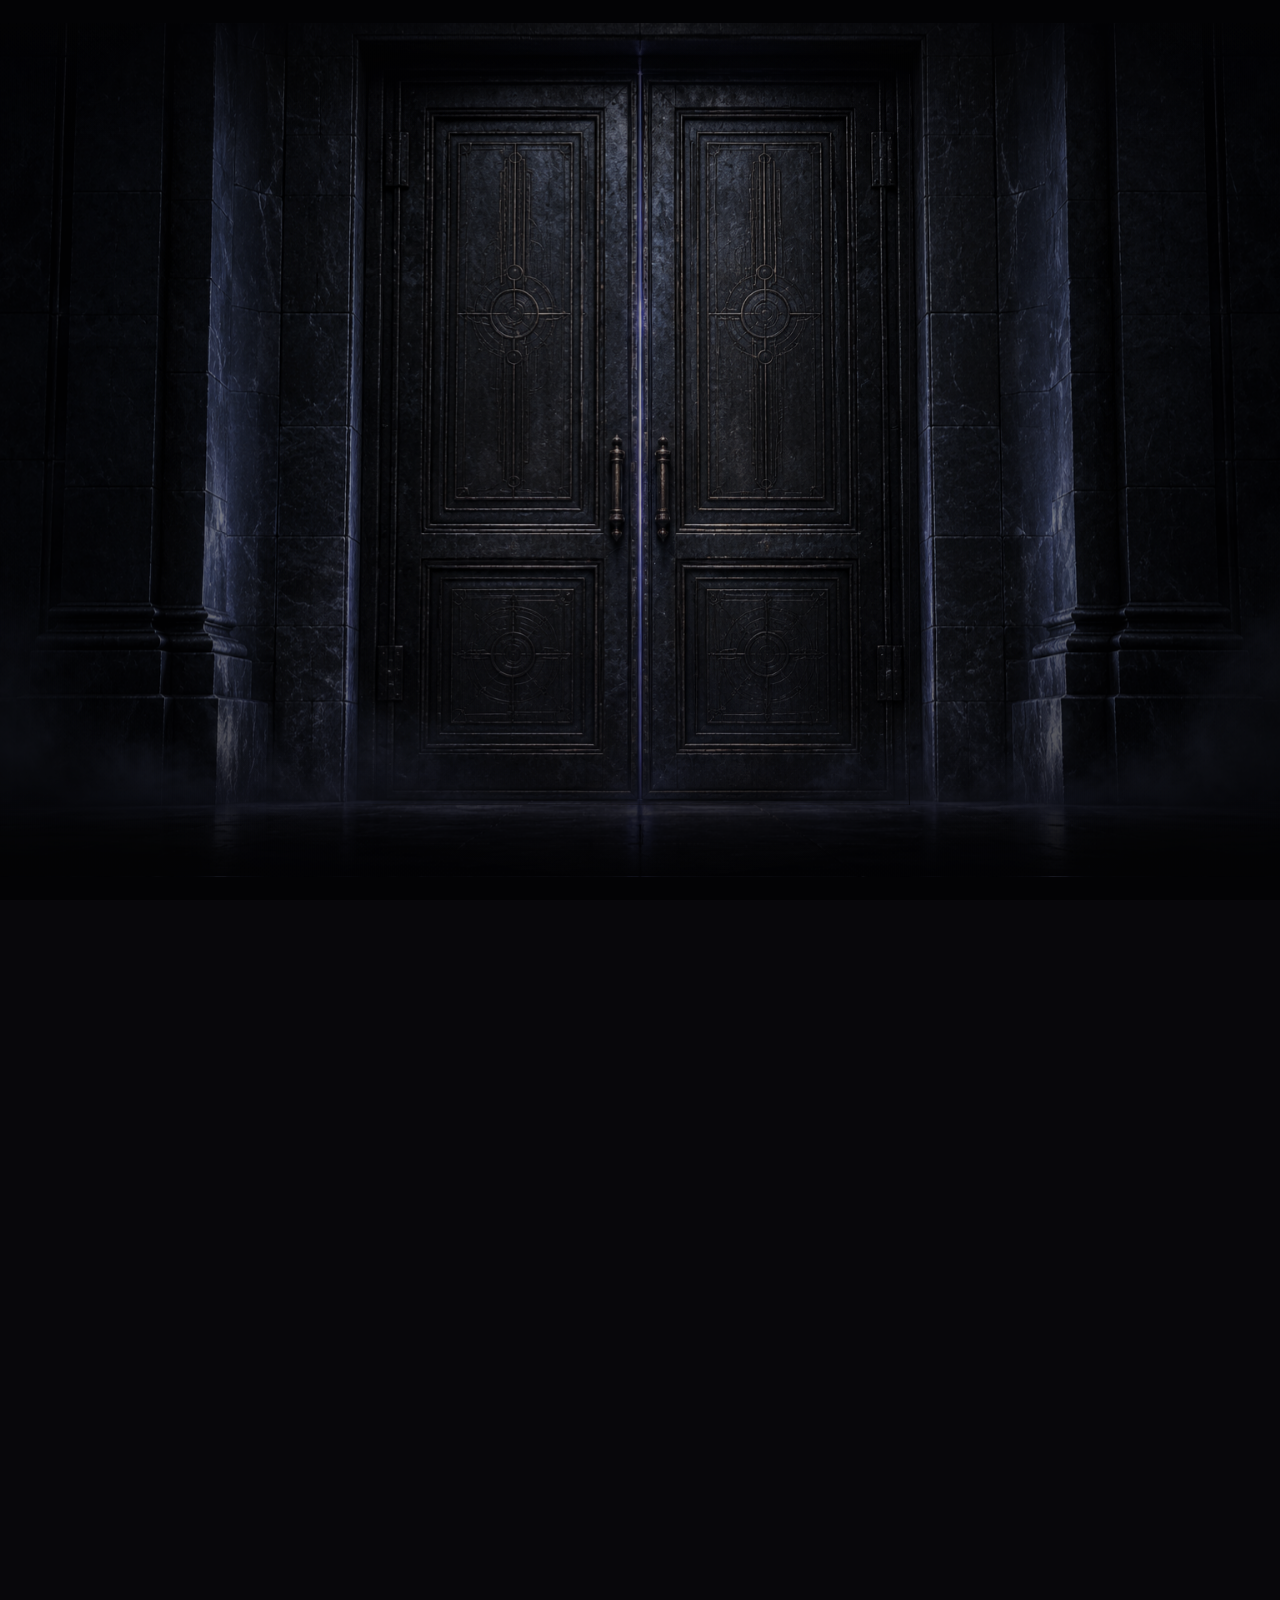
<file: index.html>
<!doctype html>
<html lang="en" class="intro-locked">
<head>
<meta charset="utf-8"><meta name="viewport" content="width=device-width,initial-scale=1">
<meta name="theme-color" content="#08070b"><meta name="description" content="Carlo David Furore — Mechanical engineering, additive manufacturing, computational mechanics and scientific software. Research profile and selected work.">
<title>Carlo D Furore — Research in Motion</title>
<link rel="stylesheet" href="style.css"><link rel="stylesheet" href="entrance.css">
<link rel="preload" href="silhouette.png" as="image"><link rel="preload" href="door.png" as="image">
</head>
<body>
<a class="skip-link" href="#research">Skip to research</a>
<header><a class="signature" href="#home" aria-label="Carlo D Furore home">Carlo D <span>Furore</span></a><nav aria-label="Main navigation"><a href="#research">Research</a><a href="#software">Software</a><a href="#formation">Formation</a><a href="#contact">Contact <span>↗</span></a></nav><a class="cv-link" href="Carlo-David-Furore-CV.pdf" target="_blank" rel="noopener">Research CV <span>↓</span></a></header>
<main>
<section class="hero" id="home" aria-label="Cinematic introduction">
<canvas id="field" aria-hidden="true"></canvas><div class="vignette"></div>
<div class="hero-meta"><span><i class="status-dot"></i> CARLO D FURORE</span><span>ENGINEERING × COMPUTATION × CURIOSITY</span></div>
<div class="door-gate" id="gate" role="dialog" aria-modal="true" aria-label="Entrance">
<div class="door-world"><img class="door-frame door-image" src="door.png" alt="" width="1536" height="1024"><div class="door-portal" aria-hidden="true"><div class="portal-depth"></div><div class="door-leaf door-left"><div class="door-front"><img class="door-image" src="door.png" alt=""></div><div class="door-back"></div><div class="door-edge door-edge-outer"></div><div class="door-edge door-edge-inner"></div><div class="door-edge-top"></div></div><div class="door-leaf door-right"><div class="door-front"><img class="door-image" src="door.png" alt=""></div><div class="door-back"></div><div class="door-edge door-edge-outer"></div><div class="door-edge door-edge-inner"></div><div class="door-edge-top"></div></div></div><div class="door-shade"></div><button class="door-touch" id="enter" aria-label="Open the door and start the cinematic introduction with sound"></button></div>
<svg width="0" height="0" aria-hidden="true" style="position:absolute"><defs><filter id="mist-distortion" x="-30%" y="-50%" width="160%" height="200%"><feTurbulence type="fractalNoise" baseFrequency=".009 .028" numOctaves="3" seed="9" result="noise"/><feDisplacementMap in="SourceGraphic" in2="noise" scale="65" xChannelSelector="R" yChannelSelector="G"/><feGaussianBlur stdDeviation="3"/></filter></defs></svg><canvas class="entrance-current" id="entrance-current" aria-hidden="true"></canvas><div class="door-veil" aria-hidden="true"></div><span class="sr-only" id="load-note" role="status"></span><span class="sr-only" id="door-progress" role="status"></span></div>
<div class="prelude" id="prelude" aria-hidden="true"><div class="energy-well"></div><div class="academic-field" id="academic-field"></div><div class="prelude-core"><span class="eyebrow">AT THE INTERSECTION OF DISCIPLINES</span><div class="prelude-rule"></div></div></div>
<div class="stage" id="stage" aria-hidden="true"><svg class="fracture" id="fracture" viewBox="0 0 1000 600" preserveAspectRatio="none" aria-hidden="true"></svg><div class="halo"></div><div class="orbit-guide guide-one"></div><div class="orbit-guide guide-two"></div><div class="character" id="character"><img src="silhouette.png" alt="" width="1536" height="1024"><svg class="face" viewBox="0 0 1536 1024" aria-hidden="true"><defs><filter id="eye-glow" x="-100%" y="-100%" width="300%" height="300%"><feGaussianBlur stdDeviation="3.5"/></filter></defs><g class="eyes"><g class="white-eye" transform="translate(729 276)"><circle class="eye-aura" r="17"/><circle class="eye-disc" r="12.5"/><g class="rough-eye-rim"><path class="eye-paint" d="M-16 0L-15-5-12-10-8-14-3-15 3-16 8-13 12-10 15-5 16 0 15 6 11 11 6 14 1 16-5 15-10 12-14 7Z"/><path class="eye-chalk" d="M-16 4Q-19-5-11-12M-13-10Q-4-19 6-15M9-14Q17-9 17-1M16 5Q12 16 3 17M-2 16Q-11 16-16 8"/><path class="eye-ink" d="M-12-7Q-9-12-4-13M6-12Q12-10 13-5M13 6Q10 12 5 13M-5 13Q-12 11-13 5"/></g><g class="rough-eye-rim rim-alternate"><path class="eye-chalk" d="M-15-7Q-7-18 3-16M11-12Q18-4 15 6M10 12Q0 18-8 14M-13 10Q-18 2-14-5"/><path class="eye-ink" d="M-11-10L-6-13M11-9L14-2M8 12L2 14M-12 9L-14 3"/></g></g><g class="white-eye" transform="translate(809 276)"><circle class="eye-aura" r="17"/><circle class="eye-disc" r="12.5"/><g class="rough-eye-rim"><path class="eye-paint" d="M-16 0L-15-5-12-10-8-14-3-15 3-16 8-13 12-10 15-5 16 0 15 6 11 11 6 14 1 16-5 15-10 12-14 7Z"/><path class="eye-chalk" d="M-16 4Q-19-5-11-12M-13-10Q-4-19 6-15M9-14Q17-9 17-1M16 5Q12 16 3 17M-2 16Q-11 16-16 8"/><path class="eye-ink" d="M-12-7Q-9-12-4-13M6-12Q12-10 13-5M13 6Q10 12 5 13M-5 13Q-12 11-13 5"/></g><g class="rough-eye-rim rim-alternate"><path class="eye-chalk" d="M-15-7Q-7-18 3-16M11-12Q18-4 15 6M10 12Q0 18-8 14M-13 10Q-18 2-14-5"/><path class="eye-ink" d="M-11-10L-6-13M11-9L14-2M8 12L2 14M-12 9L-14 3"/></g></g></g></svg></div><div id="capsules"></div></div>
<div class="hero-identity" id="identity"><span class="eyebrow">MECHANICAL ENGINEERING · POLITECNICO DI MILANO</span><h2>Carlo D <em>Furore</em></h2><p>From physical systems to the code that understands them.</p></div>
<div class="hero-footer"><span class="sequence-status" id="sequence-status" role="status">A RESEARCH PROFILE, IN MOTION</span><div class="intro-controls"><button id="pause" hidden>Pause</button><button id="skip" hidden>Skip intro ↗</button><button id="replay" hidden>Replay entrance ↻</button><button id="sound" aria-pressed="false" hidden>Sound on <span class="equalizer">▂▅▃▆</span></button><label id="volume-label" hidden><span class="sr-only">Soundtrack volume</span><input id="volume" aria-label="Soundtrack volume" type="range" min="0" max="100" value="90"></label></div><a href="#research" class="scroll-cue">SCROLL TO EXPLORE <span>↓</span></a></div><div class="timeline"><div id="timeline-fill"></div></div>
</section>
<div class="credential-strip"><span>POLITECNICO DI MILANO</span><span>M.S. MECHANICAL ENGINEERING CANDIDATE</span><span>BOLOGNA / MILAN, ITALY</span><span>ITALIAN–AMERICAN</span></div>
<section class="section research" id="research"><div class="section-top"><span class="eyebrow">01 / RESEARCH DIRECTION</span><span class="side-note">PHYSICAL INSIGHT. COMPUTATIONAL PRECISION.</span></div><div class="intro-grid"><h2>Understand the material.<br><em>Close the loop.</em></h2><div><p class="lead">I work at the intersection of additive manufacturing, computational mechanics and engineering software.</p><p>My research interests connect what a machine measures with how a material behaves: from binder distribution and green-body fracture to reliable, physics-informed process monitoring.</p></div></div>
<div class="research-map"><div class="map-label">THE RESEARCH LOOP <span>↗</span></div><div class="map-step"><span>01 — OBSERVE</span><h3>Capture the process</h3><p>Print-layer images, force, pressure, vibration and process logs.</p><svg viewBox="0 0 300 72" aria-hidden="true"><path class="baseline" d="M0 36H300"/><path d="M0 36h24l5-7 5 14 5-9h20l4-21 6 42 5-19h32l5-8 5 15 4-7h16l5-31 7 62 6-31h25l6-15 6 30 5-15h54"/></svg></div><div class="map-step"><span>02 — INTERPRET</span><h3>Identify the physics</h3><p>Link saturation, porosity, geometry and curing to deformation and failure.</p><svg viewBox="0 0 300 72" aria-hidden="true"><path d="M20 55L65 16 113 55 159 16 207 55 255 16M20 55H255M65 16H255M65 16L65 55M113 16V55M159 16V55M207 16V55"/></svg></div><div class="map-step"><span>03 — IMPROVE</span><h3>Design for reliability</h3><p>A long-term aim: inverse identification and robust metamaterial behavior.</p><svg viewBox="0 0 300 72" aria-hidden="true"><path d="M35 48C70 48 90 12 130 12S185 60 225 40M35 58C80 58 95 24 130 24S188 66 250 23"/><circle cx="250" cy="23" r="5"/></svg></div></div>
<article class="featured"><div class="feature-visual" aria-hidden="true"><span class="instrument-label">FORCE / FRACTURE / FORM</span><div class="specimen"><div></div><div></div><div></div><div></div><div></div></div><div class="force-arrow">↓ <span>F</span></div><svg viewBox="0 0 500 160"><path class="baseline" d="M0 140H500M0 80H500M0 20H500"/><path d="M0 137L35 136 40 133 47 138 75 135 100 136 128 130 140 134 163 129 178 130 183 19 189 118 195 102 203 139 210 123 220 136 250 133 280 135 330 137 500 138"/></svg><span class="visual-foot">SCHEMATIC REPRESENTATION · NOT MEASURED DATA</span></div><div class="feature-copy"><span class="eyebrow">SELECTED LABORATORY WORK</span><h3>Fragile parts.<br>Meaningful signals.</h3><p class="feature-sub">Fracture resistance of cured binder-jetted metal parts</p><p>Under Prof. Paolo Parenti in the Laboratory of Mechanical Technology, I designed and ran a test workflow with custom specimens, CNC impact paths, a piezoelectric dynamometer and NI 9234 acquisition.</p><p>Three-axis force analysis separated fracture peaks from motion artifacts, translating bending-dominated failure into practical force envelopes for automated depowdering and handling.</p><div class="metrics"><div><strong>10,240<span> Hz</span></strong><small>Force-signal acquisition</small></div><div><strong>~2.3<span> MPa</span></strong><small>Estimated ultimate tensile strength</small></div></div><a class="inline-link" href="Carlo-David-Furore-CV.pdf" target="_blank" rel="noopener">Read the research profile <span>↗</span></a></div></article>
<div class="project-rows"><article><span>02</span><h3>Green & sintered materials</h3><p>Supporting porosity studies in binder jetting and sintering-property work on multimaterial Bound Metal Deposition solutions.</p><span class="tag">MATERIALS</span></article><article><span>03</span><h3>Experimental modal analysis</h3><p>Four canopy modes identified from measured FRFs. First-mode frequency within about 2.4% of FEM; MAC 0.857.</p><span class="tag">DYNAMICS</span></article><article><span>04</span><h3>Bridge FEM & moving loads</h3><p>MATLAB beam FEM with mass, stiffness and Rayleigh damping matrices, modal truncation and ode45 integration.</p><span class="tag">COMPUTATION</span></article><article><span>05</span><h3>Micromilling meets laser cutting</h3><p>G-code and toolpaths for a controlled cavity and insert, investigating tolerances and interference-fit feasibility.</p><span class="tag">MANUFACTURING</span></article></div></section>
<section class="section software" id="software"><div class="section-top"><span class="eyebrow">02 / INDEPENDENT SOFTWARE</span><span class="side-note">FROM LABORATORY PROBLEM TO WORKING TOOL</span></div><div class="intro-grid"><h2>I build the tools<br><em>I wish existed.</em></h2><p class="lead">Independent applications that turn images, measurements and manufacturing assumptions into repeatable engineering decisions.</p></div><div class="software-grid"><article><div class="software-art calibration" aria-hidden="true"><div class="calibration-grid"></div><span>IMAGE → EVIDENCE</span></div><span class="eyebrow">01 / IMAGE ANALYSIS</span><h3>BinderJet<br>CalibrationAnalyzer</h3><p>Photographed calibration sheets become fill metrics, row and column profiles, build-surface risk maps and QC reports.</p><div class="tags"><span>Image processing</span><span>JSON / HTML</span><span>2026</span></div><details><summary>Inside the workflow <span>+</span></summary><p>Repeatable quantitative checks replace visual operator judgments, providing a base for future image/sensor fusion and anomaly detection.</p></details></article><article><div class="software-art signal" aria-hidden="true"><svg viewBox="0 0 320 130"><path d="M0 65Q8 65 12 40T24 90T36 38T48 92T60 50T72 78T84 15T96 115T108 25T120 105T132 44T144 86T156 60T168 70T180 22T192 108T204 42T216 88T228 58T240 72T252 30T264 100T276 47T288 83T300 65H320"/></svg><span>SIGNAL → UNDERSTANDING</span></div><span class="eyebrow">02 / DATA ACQUISITION</span><h3>VoltScope<br>Studio</h3><p>A guided National Instruments workflow for accelerometer setup, sensitivity correction and consistent signal visualization.</p><div class="tags"><span>NI hardware</span><span>Signal analysis</span><span>2026</span></div><details><summary>Inside the workflow <span>+</span></summary><p>Repeatable monoaxial, triaxial and capacitive-channel time plots make measurement configuration and interpretation easier to reproduce.</p></details></article><article><div class="software-art mold" aria-hidden="true"><div class="mold-block"></div><span>GEOMETRY → DECISION</span></div><span class="eyebrow">03 / DESIGN FOR MANUFACTURING</span><h3>Injection Mold<br>Estimator</h3><p>Early-stage cost and manufacturability estimates connecting geometry, material choices, cycle time and mold assumptions.</p><div class="tags"><span>DFM</span><span>Process planning</span><span>2026</span></div><details><summary>Inside the workflow <span>+</span></summary><p>Rapid comparisons help assess manufacturing choices early, before committing to detailed mold design and production planning.</p></details></article></div>
<div class="pyxel"><span class="pyxel-mark">P<span>↗</span></span><div><span class="eyebrow">ALSO BUILT / PYXEL CORP</span><h3>A one-person software studio.</h3><p>Eight desktop tools for the GB Studio community: palette mapping, tile analysis, dialogue editing and asset validation. Designed, built and packaged independently.</p></div><a class="inline-link" href="https://github.com/contactpyxelmorph-afk" target="_blank" rel="noopener">Explore GitHub ↗</a></div></section>
<section class="section capabilities" id="skills"><div class="section-top"><span class="eyebrow">03 / THE TOOLKIT</span><span class="side-note">BREADTH, WITH A COMMON PURPOSE</span></div><h2>Across disciplines.<br><em>Down to the details.</em></h2><div class="skill-table"><div><span>01</span><h3>Advanced programming</h3><p>Python · MATLAB · C/C++ · JavaScript · HTML/CSS · Dart/Flutter · Electron · Image processing · AI-assisted development</p></div><div><span>02</span><h3>Mechanical engineering</h3><p>Linear & nonlinear FEM · COMSOL · SolidWorks FEM · Fusion FEM / CAM · Modal analysis · CNC G-code · DFM/DFA</p></div><div><span>03</span><h3>Materials science</h3><p>Binder jetting · BMD · Porosity & sintering · Green-part handling · Granta · Thermo-Calc fundamentals · SimaPro LCA · Minitab</p></div><div><span>04</span><h3>Data acquisition & analysis</h3><p>National Instruments · Piezoelectric force measurement · Accelerometers · CSV & signal analysis · Repeatable reporting pipelines</p></div><div id="chess"><span>05</span><h3>Competitive chess</h3><p>FIDE-rated player. Planning, pattern recognition and decision-making under pressure. <a href="https://ratings.fide.com/search.phtml?search=furore+carlo+david" target="_blank" rel="noopener">FIDE profile ↗</a></p></div><div id="music"><span>06</span><h3>Classical piano</h3><p>Ten years of formal study, including seven at a conservatory. Advanced training in technique, interpretation, repertoire and performance.</p></div></div></section>
<section class="section formation" id="formation"><div class="section-top"><span class="eyebrow">04 / ACADEMIC FORMATION</span><span class="side-note">POLITECNICO DI MILANO</span></div><div class="education-main"><div><span class="eyebrow">M.S. CANDIDATE · 2025/26 FIRST-YEAR PLAN</span><h2>Mechanical<br>Engineering.</h2><p class="lead">Sustainable Manufacturing Engineering</p><p>A foundation in mechanics, materials and manufacturing, with an interest in the computational tools that connect them.</p></div><div class="academic-numbers"><div><strong>28.8<span>/30</span></strong><p>ECTS-weighted average</p></div><div><strong>40<span>/60</span></strong><p>First-year ECTS earned · 6 of 9 courses</p></div><small>Academic snapshot from the supplied research CV. 30L counted as 30.</small></div></div><details class="course-details"><summary>Completed coursework <span>+</span></summary><div class="courses"><div><span>Advanced Manufacturing Processes A</span><b>30/30</b><small>10 ECTS · Prof. Massimiliano Annoni</small></div><div><span>Advanced Materials for Mechanical Engineering</span><b>30/30</b><small>5 ECTS · Prof. Carlo Mapelli</small></div><div><span>De-Manufacturing</span><b>30L/30</b><small>5 ECTS · Prof. Marcello Colledani</small></div><div><span>Dynamics of Mechanical Systems</span><b>26/30</b><small>5 ECTS · Prof. Alberto Zasso</small></div><div><span>Measurements for Mechanical Engineering</span><b>30/30</b><small>5 ECTS · Prof. Emanuele Zappa</small></div><div><span>Methods for Sustainable Mechanical Design</span><b>27/30</b><small>10 ECTS · Prof. Mario Guagliano</small></div></div><p class="remaining">Remaining in the approved plan: Design and Management of Production Systems (Prof. Sergio Terzi), Machine Design (Prof. Stefano Foletti), and Manufacturing Systems Engineering II (Prof. Tullio Tolio) — 20 ECTS.</p></details><div class="bachelor"><span class="eyebrow">BACHELOR'S DEGREE</span><div><h3>Mechanical Engineering <span>106/110</span></h3><p>Politecnico di Milano</p><p>Thesis: <strong>Microplastic Filter Base and Flow-Management System.</strong> Bypass/filter routing, counter-rotating gates, check valves, injection-molded and ultrasonically welded features for safe operation and maintainability.</p></div></div></section>
<section class="section contact" id="contact"><span class="eyebrow">05 / START A CONVERSATION</span><h2>Good research starts<br>with a <em>good question.</em></h2><p>Let's talk about manufacturing research, scientific software<br>and the space between the two.</p><a class="contact-email" href="mailto:carlodavid.furore@mail.polimi.it">carlodavid.furore@mail.polimi.it <span>↗</span></a><div class="contact-bottom"><div><span>BASED IN</span><p>Bologna / Milan, Italy</p></div><div><span>LANGUAGES</span><p>English & Italian · Native<br>French · Basic</p></div><div><span>WORK AUTHORIZATION</span><p>United States & European Union<br>U.S. / Italian dual citizen</p></div><div><span>ELSEWHERE</span><p><a href="https://github.com/contactpyxelmorph-afk" target="_blank" rel="noopener">GitHub ↗</a> · <a href="https://www.chess.com/member/La_furia_dei_miracoli" target="_blank" rel="noopener">Chess.com ↗</a><br><a href="mailto:carlofurore@gmail.com">Alternate email ↗</a> · <a href="tel:+393441799959">Phone ↗</a></p></div></div></section>
</main><footer><span>© 2026 Carlo David Furore</span><a href="#home">Back to top ↑</a></footer><audio id="soundtrack" preload="auto"><source src="intro.m4a" type="audio/mp4"><source src="intro.mp3" type="audio/mpeg"></audio><noscript><style>html.intro-locked{overflow:auto}html.intro-locked body{position:static}html.intro-locked header{opacity:1;pointer-events:auto}.door-gate{display:none!important}.gate{display:none}.hero-identity{opacity:1;transform:none}.stage{opacity:1}.character{opacity:1}.hero{min-height:760px}</style></noscript><script type="module" src="app.js"></script>
</body></html>
</file>
<file: style.css>
@import url('https://fonts.googleapis.com/css2?family=DM+Sans:wght@400;450;500;600;700&family=Manrope:wght@400;500;600;700;800&display=swap');
:root{color-scheme:dark;--bg:#08070b;--panel:#100e16;--ink:#e9e5f0;--muted:#a59fb2;--line:#2b2637;--accent:#b79aed;--mono:'Courier New',monospace;font-family:'DM Sans',Arial,sans-serif;background:var(--bg);color:var(--ink);scroll-behavior:smooth}*{box-sizing:border-box}body{margin:0}a{color:inherit;text-decoration:none}button,input{font:inherit}button,a,summary,input{-webkit-tap-highlight-color:transparent}button{color:inherit;cursor:pointer}a:focus-visible,button:focus-visible,summary:focus-visible,input:focus-visible{outline:2px solid var(--accent);outline-offset:6px}button{border:0;background:none}button:hover,a:hover{color:var(--accent)}[hidden]{display:none!important}.sr-only{position:absolute;width:1px;height:1px;padding:0;overflow:hidden;clip:rect(0,0,0,0)}.skip-link{position:fixed;z-index:99;top:10px;left:10px;background:#fff;color:#000;padding:14px;transform:translateY(-160%)}.skip-link:focus{transform:none}header{height:88px;position:absolute;inset:0 0 auto;z-index:10;display:flex;align-items:center;justify-content:space-between;padding:0 4.5%;border-bottom:1px solid #ffffff13}.wordmark{font-family:Manrope,Arial,sans-serif;font-size:24px;font-weight:800;letter-spacing:-1.6px;display:flex;align-items:center;gap:9px}.wordmark span{color:var(--accent);font-size:29px;font-weight:400}nav{display:flex;gap:34px;font-size:13px;color:#b6b0bf}nav span,.cv-link span{margin-left:10px}.cv-link{font-size:12px;border:1px solid #ffffff25;border-radius:30px;padding:11px 17px}.hero{height:100svh;min-height:820px;max-height:1180px;position:relative;isolation:isolate;overflow:hidden;background:#08070b}#field,.vignette{position:absolute;inset:0;width:100%;height:100%;pointer-events:none}.vignette{background:radial-gradient(ellipse at 50% 45%,transparent 20%,#08070bcc 90%);z-index:1}.hero-meta{position:absolute;top:123px;left:4.5%;right:4.5%;display:flex;justify-content:space-between;font:10px var(--mono);letter-spacing:1.6px;color:#8e8896;z-index:4}.status-dot{display:inline-block;height:5px;width:5px;background:#9dcced;border-radius:100%;margin:0 10px 2px 0;box-shadow:0 0 12px #9dcced}.gate{position:absolute;z-index:6;inset:25% 0 auto;text-align:center;transition:opacity .6s,transform .6s}.eyebrow{font:10px var(--mono);letter-spacing:2px;color:var(--accent);display:block;line-height:1.8}.gate h1{font:500 clamp(58px,6.9vw,112px)/1.03 Manrope,Arial,sans-serif;letter-spacing:-6px;margin:24px 0}.gate em,h2 em,.hero-identity em{font-style:normal;color:#ac8ddd}.gate p{font-size:15px;color:var(--muted);line-height:1.8}.enter{background:#b49ae6;color:#171020;padding:18px 24px;border-radius:3px;min-width:228px;text-align:left;margin-top:18px;font-weight:600;font-size:13px;box-shadow:0 0 45px #dbd4e613}.enter:hover{color:#08070b;background:#fff}.enter span{float:right}.gate small{display:block;color:#7d7687;font-size:11px;margin:14px}.text-button{font-size:11px;color:#b3adbb;padding:8px}.gate.out{opacity:0;transform:translateY(-20px);pointer-events:none}.prelude{position:absolute;text-align:center;top:36%;left:0;right:0;opacity:0;transition:opacity 1s;z-index:3}.prelude-word{font:500 clamp(55px,7vw,110px) Manrope,Arial,sans-serif;letter-spacing:-4px;margin:20px}.prelude p{font-size:12px;letter-spacing:2px;color:#837a90}.prelude-rule{height:1px;width:100px;background:linear-gradient(90deg,transparent,#b28ee4,transparent);margin:30px auto}.stage{position:absolute;left:50%;top:46%;width:min(100%,1100px);height:530px;transform:translate(-50%,-50%);opacity:0;z-index:2;pointer-events:none}.halo{position:absolute;left:50%;top:48%;width:560px;height:560px;transform:translate(-50%,-50%);background:radial-gradient(ellipse,#72409e20,transparent 68%);border-radius:50%;opacity:var(--aura,0)}.orbit-guide{position:absolute;left:50%;top:50%;border:1px solid #ad88d513;border-radius:50%;width:82%;height:83%;transform:translate(-50%,-50%)}.guide-two{width:87%;height:95%;border-style:dashed;border-color:#ad88d509}.character{position:absolute;left:50%;top:52%;width:73%;transform:translate(-50%,-50%);opacity:0;filter:brightness(.65);will-change:opacity;mask-image:linear-gradient(#000 80%,transparent 99%)}.character img{display:block;width:100%;height:auto}.face{position:absolute;inset:0;width:100%;height:100%;opacity:0;transition:opacity .075s;overflow:visible}.awakened .face{opacity:1}.eye-bloom{stroke:#ff002b;stroke-width:18;filter:url(#redglow);fill:none}.eye-core{stroke:#ff173c;stroke-width:8;stroke-linecap:round}.eye-hot{stroke:#ffc5ca;stroke-width:2.5;stroke-linecap:round}.laser-streak{stroke:#ff184c;stroke-width:1;opacity:.35}.smile{stroke:#fff;stroke-width:4;fill:none;stroke-linecap:round;filter:drop-shadow(0 0 4px #fff8)}.awakened .character{filter:brightness(.78)}.capsule{position:absolute;left:50%;top:50%;display:flex;align-items:center;gap:12px;background:linear-gradient(130deg,color-mix(in srgb,var(--color) 12%,#0d0b12),#0a090df5);border:1px solid color-mix(in srgb,var(--color) 35%,#241a31);padding:13px 19px 13px 13px;border-radius:40px;box-shadow:0 0 25px color-mix(in srgb,var(--color) 9%,transparent),inset 0 1px #ffffff0c;white-space:nowrap;opacity:0;will-change:transform,opacity;pointer-events:auto;font-size:12px;font-weight:500;backdrop-filter:blur(16px)}.capsule:hover{color:white;border-color:var(--color);background:#2a2036}.capsule svg{width:24px;height:24px;stroke:var(--color);fill:none;stroke-width:1.4;stroke-linecap:round;stroke-linejoin:round}.capsule .capsule-index{color:#736883;font:8px var(--mono);display:block;margin-bottom:3px;letter-spacing:1.5px}.shockwave{position:absolute;inset:15% 29%;border:1px solid #eb526278;border-radius:50%;opacity:0;transform:scale(.3)}.shockwave.hit{animation:shock 1.1s ease-out}@keyframes shock{0%{opacity:.8;transform:scale(.3)}100%{opacity:0;transform:scale(3)}}.hero-identity{position:absolute;left:0;right:0;bottom:105px;text-align:center;opacity:0;transform:translateY(15px);transition:opacity .9s,transform .9s;z-index:3;pointer-events:none}.hero-identity h2{font:500 clamp(40px,5.5vw,85px)/1.12 Manrope,Arial,sans-serif;letter-spacing:-4px;margin:12px 0}.hero-identity p{color:#9d94a8;font-size:13px}.settled .hero-identity{opacity:1;transform:none}.hero-footer{position:absolute;bottom:30px;left:4.5%;right:4.5%;display:flex;align-items:center;justify-content:space-between;gap:20px;z-index:7;font:9px var(--mono);letter-spacing:1px;color:#978ea3}.scroll-cue{display:flex;gap:24px;align-items:center}.scroll-cue span{font-size:21px}.intro-controls{display:flex;align-items:center;gap:15px;font:10px 'DM Sans',sans-serif;letter-spacing:0}.intro-controls button{padding:8px 0;color:#c7bfd3}.equalizer{margin-left:8px;color:var(--accent)}#volume{width:60px;height:3px;accent-color:#af8de4;display:block}.timeline{position:absolute;bottom:0;left:0;right:0;height:1px;background:#ffffff12;z-index:7}#timeline-fill{height:100%;width:0;background:var(--accent);box-shadow:0 0 10px var(--accent)}.credential-strip{display:flex;justify-content:space-between;gap:24px;padding:25px 4.5%;font:9px var(--mono);letter-spacing:1.3px;color:#908999;border-bottom:1px solid var(--line)}.section{padding:100px 6.5%;max-width:1600px;margin:auto;scroll-margin-top:30px}.section-top{display:flex;justify-content:space-between;align-items:center;margin-bottom:58px}.side-note{font:9px var(--mono);letter-spacing:1.2px;color:#7c7586}.intro-grid{display:grid;grid-template-columns:1.2fr 1fr;gap:10%;align-items:start;margin-bottom:70px}h2{font:500 clamp(36px,4vw,60px)/1.17 Manrope,Arial,sans-serif;letter-spacing:-2.7px;margin:0 0 22px}h3{font-family:Manrope,Arial,sans-serif;font-weight:500}p{color:var(--muted);line-height:1.8;font-size:14px;margin:0 0 18px}.lead{font-size:18px;line-height:1.7;color:#c7c2cf}.research-map{display:grid;grid-template-columns:repeat(3,1fr);position:relative;border:1px solid var(--line);padding-top:48px;margin-bottom:90px;background:linear-gradient(150deg,#16121c77,transparent)}.map-label{position:absolute;left:26px;right:26px;top:20px;font:9px var(--mono);letter-spacing:1.5px;color:#90879c}.map-label span{float:right}.map-step{padding:30px;border-right:1px solid var(--line)}.map-step:last-child{border:0}.map-step>span{font:9px var(--mono);letter-spacing:1.5px;color:#b89be0}.map-step h3{font-size:20px;margin:15px 0}.map-step p{font-size:12px;min-height:44px;max-width:280px}.map-step svg{width:100%;max-width:300px;height:70px;stroke:#b2a2c9;stroke-width:1;fill:none;opacity:.8;margin-top:14px}.baseline{stroke:#5e536d30;stroke-width:1;fill:none}.featured{display:grid;grid-template-columns:1fr 1fr;gap:7%;align-items:center}.feature-visual{height:510px;position:relative;overflow:hidden;border:1px solid var(--line);background:radial-gradient(ellipse at 50% 40%,#291f3655,transparent 65%),linear-gradient(#ffffff02 1px,transparent 1px),linear-gradient(90deg,#ffffff03 1px,transparent 1px);background-size:auto,40px 40px,40px 40px}.instrument-label{position:absolute;top:25px;left:25px;font:9px var(--mono);color:#988bab;letter-spacing:1.6px}.visual-foot{position:absolute;bottom:20px;left:25px;right:20px;font:8px var(--mono);color:#786f84;letter-spacing:.6px}.specimen{position:absolute;width:230px;height:180px;top:130px;left:50%;transform:translateX(-50%) skewY(-16deg);display:flex;align-items:flex-end;gap:12px;border-bottom:28px solid #362e42;filter:drop-shadow(15px 18px 25px #000)}.specimen div{width:34px;height:105px;background:linear-gradient(90deg,#7c718d,#362e42 55%,#1d1725 56%);border-top:6px solid #b1a8be}.specimen div:nth-child(2){height:125px}.specimen div:nth-child(3){height:150px}.specimen div:nth-child(4){height:125px}.force-arrow{position:absolute;left:50%;top:48px;color:#b9dff1;font-size:50px;font-weight:200}.force-arrow span{font:13px var(--mono)}.feature-visual svg{position:absolute;bottom:58px;left:5%;width:90%;height:125px;fill:none;stroke:#b696e4;stroke-width:1.4}.feature-copy h3{font-size:37px;letter-spacing:-1.5px;line-height:1.18;margin:20px 0}.feature-sub{font-size:13px;color:#d3cedb}.feature-copy p{font-size:13px}.metrics{display:flex;gap:30px;padding:24px 0;border-top:1px solid var(--line);margin-top:28px}.metrics strong{font:500 30px Manrope,sans-serif}.metrics strong span{font-size:12px;color:#a091b5}.metrics small{display:block;font-size:9px;color:#8b8299;margin-top:7px}.inline-link{display:inline-block;border-bottom:1px solid #83759860;padding-bottom:7px;font-size:12px}.inline-link span{margin-left:30px}.project-rows{margin-top:65px}.project-rows article{display:grid;grid-template-columns:36px 1fr 1.4fr 120px;gap:25px;align-items:center;border-top:1px solid var(--line);padding:25px 0}.project-rows article>span:first-child{font:10px var(--mono);color:#6f657d}.project-rows h3{font-size:16px;margin:0}.project-rows p{font-size:12px;margin:0}.tag{font:8px var(--mono);letter-spacing:.6px;color:#9d91ae;text-align:right}.software{border-top:1px solid var(--line);background:linear-gradient(#110e1550,transparent)}.software-grid{display:grid;grid-template-columns:repeat(3,1fr);gap:28px}.software-grid article{min-width:0}.software-art{height:210px;background:#110d17;border:1px solid #362c4470;position:relative;overflow:hidden;margin-bottom:30px;display:flex;align-items:center;justify-content:center}.software-art>span{position:absolute;bottom:16px;left:18px;font:8px var(--mono);letter-spacing:1.5px;color:#9487a6}.calibration-grid{width:65%;height:110px;background:repeating-linear-gradient(90deg,transparent 0 15px,#181320 15px 19px),repeating-linear-gradient(0deg,#ad9cc566 0 12px,#191421 12px 16px);transform:perspective(450px) rotateX(35deg) rotateZ(-12deg);mask-image:linear-gradient(125deg,#000,transparent)}.software-art svg{width:100%;fill:none;stroke:#9bc8dd;stroke-width:1.2}.signal:after{content:'';position:absolute;inset:0;background:repeating-linear-gradient(90deg,transparent 0 29px,#ffffff04 29px 30px)}.mold-block{width:115px;height:92px;background:linear-gradient(135deg,#8e80a3,#362a48);transform:rotate(-25deg) skew(10deg);border:10px solid #887a9d66;box-shadow:15px 20px 0 #342844,30px 40px 0 #1a1423}.mold-block:after{content:'';position:absolute;inset:15px 28px;border-radius:50%;background:#181320;box-shadow:inset 8px 6px 0 #0c0910}.software-grid h3{font-size:27px;letter-spacing:-.9px;margin:15px 0;line-height:1.3}.software-grid p{font-size:13px}.tags{display:flex;flex-wrap:wrap;gap:8px;font:9px var(--mono);color:#a094b2;margin:25px 0}.tags span{border:1px solid var(--line);padding:6px 8px;border-radius:3px}details{border-top:1px solid var(--line);padding:16px 0}summary{cursor:pointer;list-style:none;font-size:12px;display:flex;justify-content:space-between;gap:15px}summary::-webkit-details-marker{display:none}summary>span{color:#9486a9}details[open] summary{margin-bottom:20px}details[open] summary>span{transform:rotate(45deg)}details p{font-size:12px}.pyxel{display:grid;grid-template-columns:70px 1fr auto;gap:30px;margin-top:65px;padding-top:42px;border-top:1px solid var(--line);align-items:center}.pyxel-mark{width:66px;height:66px;border:1px solid #9079b04d;border-radius:15px;display:flex;align-items:center;justify-content:center;font:600 40px Manrope,sans-serif;background:#241c3040}.pyxel-mark span{font-size:18px;color:#cbc0da}.pyxel h3{font-size:23px;margin:10px 0}.pyxel p{font-size:13px;max-width:620px;margin:0}.capabilities{border-top:1px solid var(--line)}.skill-table{margin-top:50px}.skill-table>div{display:grid;grid-template-columns:35px 1fr 1.6fr;gap:30px;border-top:1px solid var(--line);padding:26px 0;align-items:start}.skill-table>div>span{color:#756887;font:10px var(--mono);padding-top:7px}.skill-table h3{margin:0;font-size:18px}.skill-table p{margin:0;font-size:13px}.skill-table a{color:#ccc1db}.formation{border-top:1px solid var(--line);background:radial-gradient(ellipse at 90% 0,#261d3249,transparent 65%)}.education-main{display:grid;grid-template-columns:1.2fr 1fr;gap:14%}.education-main h2{margin:20px 0}.academic-numbers{padding-top:0}.academic-numbers>div{border-bottom:1px solid var(--line);padding:0 0 20px;margin:0 0 20px}.academic-numbers strong{font:500 68px Manrope,sans-serif;letter-spacing:-4px}.academic-numbers strong span{font-size:24px;color:#887a9d;letter-spacing:-1px;margin-left:8px}.academic-numbers p{margin:5px 0 0;font-size:12px}.academic-numbers small{font-size:10px;color:#7f768d;line-height:1.7;display:block}.course-details{margin-top:45px;border-bottom:1px solid var(--line);padding:23px 0}.courses{display:grid;grid-template-columns:1fr 1fr;gap:0 40px}.courses>div{display:grid;grid-template-columns:1fr auto;border-top:1px solid #ffffff0c;padding:20px 0;gap:7px 15px;font-size:12px}.courses b{color:#b89ce5}.courses small{grid-column:1/-1;color:#867c94}.remaining{margin:20px 0 0!important;color:#a89eb6}.bachelor{display:grid;grid-template-columns:1fr 2fr;gap:40px;margin-top:45px}.bachelor h3{font-size:21px;margin:0 0 12px}.bachelor h3 span{float:right;color:#bca4e0}.bachelor p{font-size:13px}.contact{border-top:1px solid var(--line);padding-top:110px;padding-bottom:60px;background:radial-gradient(ellipse at 15% 70%,#271e3340,transparent 65%)}.contact h2{font-size:clamp(36px,4.8vw,72px);margin:30px 0}.contact-email{font-size:clamp(16px,2.4vw,35px);border-bottom:1px solid #9180a966;display:inline-block;padding:15px 0 20px;margin-top:10px;letter-spacing:-.6px}.contact-email span{margin-left:35px}.contact-bottom{display:grid;grid-template-columns:repeat(4,1fr);gap:25px;margin-top:75px}.contact-bottom>div>span{font:8px var(--mono);letter-spacing:1.7px;color:#8e82a0}.contact-bottom p{font-size:12px;margin:15px 0 0}footer{padding:25px 6.5%;display:flex;align-items:center;justify-content:space-between;border-top:1px solid var(--line);color:#7f768d;font-size:10px}footer .wordmark{color:#ded7e7;font-size:18px}footer .wordmark span{font-size:21px}
@media(min-width:1500px){.stage{top:45%;width:1200px;height:600px}.hero-identity{bottom:120px}}
@media(max-width:1000px){nav{gap:20px}.hero{min-height:760px}.stage{width:94%;height:470px}.character{width:88%}.capsule{font-size:10px;padding:10px 13px;gap:8px}.capsule svg{width:20px;height:20px}.hero-identity{bottom:115px}.hero-identity h2{letter-spacing:-2px}.section{padding:80px 5%}.intro-grid{gap:6%}.feature-copy h3{font-size:30px}.feature-visual{height:480px}.metrics{gap:18px}.metrics strong{font-size:25px}.project-rows article{grid-template-columns:25px 1fr 1.3fr}.project-rows .tag{display:none}.software-grid{gap:20px}.software-grid h3{font-size:23px}.pyxel{grid-template-columns:60px 1fr}.pyxel>a{grid-column:2;justify-self:start}.contact-bottom{grid-template-columns:repeat(2,1fr)}.side-note{font-size:8px}.hero-footer{gap:10px}.sequence-status{font-size:8px;max-width:140px;line-height:1.7}.credential-strip{font-size:8px;gap:18px}.credential-strip span:last-child{display:none}}
@media(max-width:650px){header{height:72px;padding:0 6%}nav{gap:17px;font-size:11px}nav a:nth-child(2),nav a:nth-child(3){display:none}.cv-link{font-size:10px;padding:9px 11px}.wordmark{font-size:21px}.hero{min-height:760px;height:100svh;max-height:1000px}.hero-meta{top:99px;left:6%;right:6%;font-size:8px;letter-spacing:1px}.hero-meta>span:last-child{display:none}.gate{top:25%}.gate h1{font-size:58px;letter-spacing:-3.4px}.gate .eyebrow{font-size:8px}.gate p{font-size:13px}.enter{padding:16px 22px}.stage{width:100%;height:430px;top:43%}.character{width:105%;top:52%;mask-image:linear-gradient(#000 80%,transparent 100%)}.orbit-guide{width:77%;height:94%}.guide-two{width:91%;height:108%}.halo{width:380px;height:380px}.capsule{white-space:normal;min-width:108px;max-width:136px;font-size:9px;line-height:1.2;gap:6px;padding:8px 10px;border-radius:25px}.capsule svg{flex-shrink:0;width:19px;height:19px}.capsule .capsule-index{font-size:6px;margin-bottom:3px}.hero-identity{bottom:133px;padding:0 12px}.hero-identity .eyebrow{font-size:7px;letter-spacing:1px}.hero-identity h2{font-size:39px;letter-spacing:-2.5px;margin-top:15px}.hero-identity p{font-size:10px;margin-top:13px}.hero-footer{bottom:24px;left:6%;right:6%;flex-wrap:wrap;row-gap:16px}.sequence-status{max-width:170px;font-size:7px}.intro-controls{order:3;width:100%;justify-content:center;font-size:10px;gap:20px}.scroll-cue{font-size:7px;gap:10px}.credential-strip{padding:21px 6%;display:grid;grid-template-columns:1fr;gap:9px;font-size:7px}.credential-strip span:last-child{display:block}.section{padding:65px 6%}.section-top{margin-bottom:35px}.side-note{display:none}.eyebrow{font-size:8px}.intro-grid{grid-template-columns:1fr;gap:10px;margin-bottom:35px}h2{font-size:35px;letter-spacing:-1.8px}.lead{font-size:16px}p{font-size:13px}.research-map{grid-template-columns:1fr;margin-bottom:45px}.map-step{padding:24px;border-right:0;border-bottom:1px solid var(--line);position:relative}.map-step h3{font-size:19px}.map-step p{max-width:230px}.map-step svg{height:45px;margin:0}.featured{grid-template-columns:1fr;gap:35px}.feature-visual{height:400px}.specimen{top:95px}.force-arrow{top:15px}.feature-copy h3{font-size:32px}.metrics{gap:30px}.project-rows{margin-top:40px}.project-rows article{grid-template-columns:20px 1fr;gap:10px 15px;padding:22px 0}.project-rows p{grid-column:2;font-size:12px}.software-grid{grid-template-columns:1fr;gap:36px}.software-art{height:200px;margin-bottom:22px}.software-grid h3 br{display:none}.software-grid h3{font-size:25px}.software-grid p{font-size:13px}.tags{margin:18px 0}.pyxel{gap:20px;margin-top:40px;padding-top:30px;grid-template-columns:48px 1fr}.pyxel-mark{height:46px;width:46px;font-size:28px;border-radius:10px}.pyxel h3{font-size:19px}.pyxel p{font-size:12px}.skill-table{margin-top:35px}.skill-table>div{grid-template-columns:20px 1fr;gap:12px}.skill-table h3{font-size:17px}.skill-table p{grid-column:2;font-size:12px}.education-main{grid-template-columns:1fr;gap:20px}.academic-numbers{display:grid;grid-template-columns:1fr 1fr;gap:20px}.academic-numbers strong{font-size:50px;letter-spacing:-3px}.academic-numbers strong span{font-size:18px}.academic-numbers p{font-size:10px}.academic-numbers small{grid-column:1/-1;margin-top:-15px}.course-details{margin-top:30px}.courses{grid-template-columns:1fr}.bachelor{grid-template-columns:1fr;gap:15px;margin-top:30px}.bachelor h3{font-size:18px}.contact h2{font-size:37px}.contact-email{font-size:16px;letter-spacing:-.5px}.contact-email span{margin-left:6px}.contact-bottom{margin-top:45px;gap:25px 15px}.contact-bottom p{font-size:10px}footer{padding:23px 6%;gap:18px;flex-wrap:wrap;font-size:9px}}
@media(prefers-reduced-motion:reduce){:root{scroll-behavior:auto}*,*:before,*:after{animation:none!important;transition:none!important}}

/* Personal signature: plain text, no decorative logo. */
.signature{font-family:Manrope,Arial,sans-serif;font-size:15px;font-weight:600;letter-spacing:-.4px;color:#d4c9e8}.signature span{color:#a7bdd7}.gate em{color:#ad8cdd}.hero-identity em{background:linear-gradient(110deg,#b69be6 10%,#9bcde9 100%);background-clip:text;-webkit-background-clip:text;color:transparent}@media(max-width:650px){.signature{font-size:12px;max-width:80px;line-height:1.35}}
</file>
<file: entrance.css>
/* Monumental entrance, followed by the soundtrack-driven research scene. */
html.intro-locked{overflow:hidden;overscroll-behavior:none;scroll-behavior:auto}
html.intro-locked body{position:fixed;inset:0;width:100%;overflow:hidden;overscroll-behavior:none}
html.intro-locked .hero{height:100svh;min-height:100svh;max-height:none}
html.intro-locked header{opacity:0;pointer-events:none}
html.intro-locked .scroll-cue{visibility:hidden;pointer-events:none}
html.intro-locked .hero-footer,html.intro-locked .hero-meta,html.intro-locked .timeline,.hero.soundtrack-running .hero-footer{visibility:hidden;pointer-events:none}
.hero .hero-identity{bottom:100px}
.door-gate{position:fixed;inset:0;z-index:60;background:#030305;overflow:hidden;isolation:isolate}
.door-gate[hidden]{display:none}
.door-world{position:absolute;left:50%;top:50%;width:max(100vw,110svh);aspect-ratio:3/2;transform:translate(-50%,-50%);transform-origin:50% 48%;perspective:1400px;will-change:transform}
.door-frame{position:absolute;inset:0;width:100%;height:100%;object-fit:fill;filter:brightness(.68)}
.door-portal{position:absolute;left:29%;top:6%;width:42%;height:85.5%;perspective:1400px;transform-style:preserve-3d;background:#030207}
.portal-depth{position:absolute;inset:0;background:radial-gradient(ellipse at 50% 55%,#68478d20,transparent 65%),linear-gradient(90deg,#030207,#15102140 20%,#030207 50%,#15102140 80%,#030207);box-shadow:inset 0 0 55px 15px #000}
.portal-depth:after{content:'';position:absolute;inset:12% 18% 0;border:1px solid #9d92c214;box-shadow:0 0 50px #9a87c609,inset 0 0 50px #9a87c609;transform:perspective(600px) rotateX(3deg)}
.door-leaf{position:absolute;top:0;bottom:0;width:50%;overflow:hidden;backface-visibility:hidden;transform-style:preserve-3d;will-change:transform;box-shadow:0 0 1px 1px #030305}
.door-leaf{--depth:clamp(18px,2.8vw,44px);overflow:visible;backface-visibility:visible;box-shadow:none}
.door-front,.door-back{position:absolute;inset:0;overflow:hidden;backface-visibility:hidden;background:#15151b}
.door-front{transform:translateZ(.5px);box-shadow:inset 0 0 0 2px #484650}
.door-back{transform:translateZ(calc(-1 * var(--depth))) rotateY(180deg);background:repeating-linear-gradient(90deg,transparent 0 22%,#09090d 22% 24%),linear-gradient(110deg,#24242b,#0b0b10 55%,#303039);box-shadow:inset 0 0 0 7px #181820,inset 0 0 0 10px #393942}
.door-edge{position:absolute;top:0;height:100%;width:var(--depth);transform-origin:left center;transform:rotateY(90deg);background:linear-gradient(90deg,#44434e,#1c1c25 18%,#30303a 74%,#09090f);border-top:1px solid #797581;border-bottom:1px solid #09090f}
.door-edge-inner{left:100%}.door-edge-outer{left:0}
.door-edge-top{position:absolute;top:0;left:0;width:100%;height:var(--depth);transform-origin:center top;transform:rotateX(-90deg);background:linear-gradient(#45434e,#13131a)}
.door-hardware{position:absolute;top:55%;width:clamp(15px,2.8vw,34px);height:clamp(23px,4vw,48px);border:4px solid #787681;border-radius:48%;background:linear-gradient(110deg,#20212880,#05050880);box-shadow:2px 5px 7px #000,inset 1px 1px 2px #ddd8e866;transform:translateY(-50%)}
.door-left .door-hardware{right:8%}.door-right .door-hardware{left:8%}
.door-hardware:before{content:'';position:absolute;top:-7px;left:28%;width:44%;height:9px;border-radius:2px;background:linear-gradient(90deg,#27272f,#a5a1ac,#33313d)}
.door-touch{position:absolute;left:29%;top:6%;width:42%;height:85.5%;z-index:5;cursor:pointer;background:transparent;padding:0;border:0}
.door-touch:focus-visible{outline:1px solid #c9bdde80;outline-offset:-8px}
.door-gate.opening .door-touch{pointer-events:none}
.ground-mist{position:absolute;left:10%;right:10%;bottom:0;height:32%;pointer-events:none;opacity:0;transition:opacity 1.6s ease;z-index:3;filter:blur(12px);mask-image:linear-gradient(transparent,#000 35%,#000 75%,transparent)}
.opening .ground-mist{opacity:.68}
.ground-mist i{position:absolute;inset:0 -25%;background:radial-gradient(ellipse at 30% 68%,#bbc1d64d,transparent 35%),radial-gradient(ellipse at 68% 58%,#b4a8cf59,transparent 38%),radial-gradient(ellipse at 52% 79%,#d2d5e84d,transparent 35%);transform:scaleY(.65);animation:mist-flow 9s ease-in-out infinite alternate;animation-play-state:paused}
.ground-mist i:nth-child(2){inset:15% -40% -10%;opacity:.7;animation-delay:-3s;animation-duration:7s}.ground-mist i:nth-child(3){inset:30% -10% -10%;opacity:.55;animation-delay:-6s;animation-duration:11s}
.opening .ground-mist i{animation-play-state:running}
@keyframes mist-flow{from{transform:translate3d(-8%,8%,0) scale(1,.65)}to{transform:translate3d(9%,-12%,0) scale(1.18,.85)}}
.door-left{left:0;transform-origin:left center}.door-right{right:0;transform-origin:right center}
.door-leaf img{position:absolute;width:476.190476%;height:116.959065%;max-width:none;top:-7.017544%;filter:brightness(.68);pointer-events:none}
.door-left img{left:-138.095238%}.door-right img{left:-238.095238%}
.door-shade{position:absolute;inset:0;pointer-events:none;background:radial-gradient(ellipse at 50% 40%,transparent 30%,#030305bb 90%),linear-gradient(0deg,#030305 0%,transparent 15%,transparent 85%,#030305aa)}
.door-veil{position:absolute;inset:0;background:#08070b;opacity:0;pointer-events:none;z-index:4}
.door-heading{position:absolute;left:0;right:0;top:6%;text-align:center;z-index:5;text-shadow:0 3px 20px #000}
.door-heading .eyebrow{font-size:8px;letter-spacing:2.7px;color:#b4adc5}
.door-heading h1{font:500 26px/1.3 Manrope,Arial,sans-serif;letter-spacing:-.6px;margin:12px;color:#d9d5e3}
.door-interface{position:absolute;left:0;right:0;bottom:5.5%;z-index:5;text-align:center}
.door-enter{display:flex;gap:23px;align-items:center;margin:auto;border:1px solid #b6a8d14d;background:#09070dd9;backdrop-filter:blur(14px);padding:19px 27px;color:#ece7f8;font-size:13px;letter-spacing:.3px;box-shadow:0 0 40px #8b66c018,inset 0 1px #ffffff0b;transition:border-color .25s,box-shadow .25s}
.door-enter:hover{color:#fff;border-color:#c7adeb;box-shadow:0 0 50px #8b66c02d,inset 0 1px #ffffff0b}
.door-enter-line{height:22px;width:1px;background:#b798e5;box-shadow:0 0 10px 2px #c0a1f455}
.door-interface small{display:block;font-size:10px;color:#aaa2b7;margin:14px 10px 6px}
.door-interface .text-button{font-size:10px;color:#8c859b}
.door-progress{position:absolute;bottom:4%;left:0;right:0;text-align:center;z-index:6;font:9px var(--mono);letter-spacing:2px;color:#aaa0bd}
.door-gate.opening .door-heading,.door-gate.opening .door-interface{opacity:0;pointer-events:none;transition:opacity .4s}
.prelude{inset:0;top:0;pointer-events:none;overflow:hidden;transition:opacity .5s}
.academic-field{position:absolute;inset:0;perspective:1000px}
.academic-word{position:absolute;max-width:32%;text-align:center;font:500 clamp(14px,2.1vw,30px)/1.35 Manrope,Arial,sans-serif;letter-spacing:-.5px;color:#d4c9e8;opacity:0;text-shadow:0 0 30px #986ed340;will-change:opacity,transform,filter}
.academic-word small{display:block;font:8px var(--mono);letter-spacing:2px;color:#867796;margin-bottom:12px}
.academic-word:nth-child(3n){color:#a7cbdc}.academic-word:nth-child(3n+2){color:#b49ad6}
.prelude-core{position:absolute;left:0;right:0;top:47%;text-align:center;opacity:.6}
.prelude-core .eyebrow{font-size:8px;letter-spacing:3px;color:#9685b4}
.prelude-core .prelude-rule{width:180px;opacity:.5}
.energy-well{position:absolute;left:50%;top:46%;width:65vmin;height:65vmin;border-radius:50%;transform:translate(-50%,-50%);background:radial-gradient(ellipse,#9973d511,transparent 60%);box-shadow:0 0 130px #8856ba09;opacity:var(--energy,0)}
.energy-well:before,.energy-well:after{content:'';position:absolute;inset:23%;border:1px solid #b298e416;border-radius:50%;box-shadow:0 0 30px #ac8fd809}
.energy-well:after{inset:12%;border-color:#aac9df0b}
@media(max-height:760px) and (min-width:651px){.hero .stage{height:380px;top:46%;width:min(78%,850px)}.hero .character{width:68%}.hero .hero-identity{bottom:70px}.hero .hero-identity h2{font-size:46px}.hero-footer{bottom:18px}.door-heading{top:4%}.door-heading h1{font-size:22px}.door-interface{bottom:4%}}
@media(max-width:650px){.door-heading{top:8%}.door-heading h1{font-size:23px}.door-heading .eyebrow{font-size:6px;letter-spacing:1.5px}.door-world{width:max(100vw,110svh)}.door-interface{bottom:8%}.door-enter{padding:16px 24px;font-size:12px}.academic-word{font-size:16px;max-width:40%;letter-spacing:-.3px}.academic-word small{font-size:6px;letter-spacing:1px;margin-bottom:8px}.prelude-core{top:46%}.prelude-core .eyebrow{font-size:6px;letter-spacing:1.4px}.prelude-core .prelude-rule{width:90px}.hero .hero-identity{bottom:125px}.hero .stage{top:43%;height:min(430px,53svh)}.hero .hero-identity h2{font-size:35px}}
@media(prefers-reduced-motion:reduce){.door-world,.door-leaf,.academic-word{will-change:auto}}

.hero{height:100svh;min-height:100svh;max-height:none}

/* Facial light emerges as a single, soft layer after the last beat. */
.face{transition:none}.character{transition:filter 1.2s ease}
.eye-bloom{stroke-width:12;opacity:.72}.eye-core{stroke-width:5;opacity:.9}.eye-hot{stroke:#ff9dab;stroke-width:1.4;opacity:.8}.laser-streak{opacity:.12}.smile{stroke:#eeeaf4;stroke-width:2.6;opacity:.82;filter:drop-shadow(0 0 2px #ffffff44)}
.eye-aura{fill:#eeeaff;filter:url(#eye-glow);opacity:.72}.eye-orb{fill:#fffdfd;filter:drop-shadow(0 0 2px #fff)}
.eye-scribble{fill:none;stroke:#f6f3ff;stroke-width:1.6;stroke-linecap:round;stroke-linejoin:round;opacity:.8;animation:eye-scratch .19s steps(2,end) infinite alternate}
.eye-scribble.alternate{stroke-width:1.1;opacity:.45;animation-delay:-.09s;animation-duration:.27s}
.white-eye:nth-child(2) .eye-scribble{animation-delay:-.13s}
@keyframes eye-scratch{0%{transform:translate(-1px,1px) rotate(-4deg);stroke-dasharray:21 6 39 3;stroke-dashoffset:0}100%{transform:translate(1px,-1px) rotate(3deg);stroke-dasharray:37 4 17 5;stroke-dashoffset:17}}
@media(prefers-reduced-motion:reduce){.ground-mist i,.eye-scribble{animation:none!important}}
.ground-mist{position:absolute;left:-15%;right:-15%;bottom:-9%;height:37%;z-index:3;filter:blur(9px);mask-image:linear-gradient(transparent 0%,#000 32%,#000 100%);transition:opacity 1.2s ease}
.opening .ground-mist{opacity:.95}
.ground-mist i{inset:0 -20%;background:radial-gradient(ellipse at 20% 70%,#c3c9df88,transparent 33%),radial-gradient(ellipse at 75% 55%,#a9b8d48c,transparent 32%),radial-gradient(ellipse at 47% 86%,#d5d9eac4,transparent 43%);animation-duration:5s;transform:scaleY(.8)}
.ground-mist i:nth-child(2){inset:8% -35% 0;opacity:.65;animation-duration:6.5s;animation-delay:-2s;background:radial-gradient(ellipse at 32% 62%,#c9d0e27d,transparent 26%),radial-gradient(ellipse at 69% 74%,#e0e2f096,transparent 30%)}
.ground-mist i:nth-child(3){inset:38% -25% -5%;opacity:.65;animation-duration:4s;animation-delay:-3s}
@keyframes mist-flow{from{transform:translate3d(-13%,14%,0) scale(1,.7)}to{transform:translate3d(14%,-9%,0) scale(1.25,.95)}}
.eye-scribble{stroke-width:1.4;opacity:.85;animation:none;filter:drop-shadow(0 0 1px #fff)}
.eye-contour{transform-origin:0 0;animation:living-contour .45s ease-in-out infinite alternate}
.eye-contour.second{stroke-width:.85;opacity:.6;animation-delay:-.23s;animation-duration:.61s}
.white-eye:nth-child(2) .eye-contour{animation-delay:-.19s}
.eye-wisp{fill:none;stroke:#fff;stroke-width:2.2;stroke-linecap:round;opacity:.65;filter:drop-shadow(0 0 2px #e9eaff);stroke-dasharray:27 45;animation:white-current 1.4s linear infinite}
.eye-wisp.second{stroke-width:1.1;opacity:.35;animation-delay:-.8s;animation-duration:1.7s}
@keyframes living-contour{from{transform:rotate(-12deg) scale(.93,1.06)}to{transform:rotate(9deg) scale(1.09,.92)}}
@keyframes white-current{from{stroke-dashoffset:70}to{stroke-dashoffset:-72}}
@media(prefers-reduced-motion:reduce){.eye-contour,.eye-wisp{animation:none!important}}
@media(max-height:650px){.hero .hero-meta{top:28px}.hero .stage{top:40%;height:46svh;width:min(100%,900px)}.hero .character{width:min(73%,65svh)}.hero .hero-identity{bottom:86px}.hero .hero-identity h2{font-size:34px;margin:6px 0}.hero .hero-identity p{margin:8px 0;font-size:10px}.hero .hero-identity .eyebrow{font-size:6px}.door-heading{top:6%}.door-heading h1{font-size:22px}.door-interface{bottom:5%}}
@media(max-height:650px){.hero .hero-meta{display:none}}

.ground-mist{filter:url(#mist-distortion)}

/* Circular chalk-white eyes: moving rough paint at the rim, no trailing lines. */
.eye-disc,.eye-paint{fill:#fffdfb}.eye-aura{fill:#f8f6ff;opacity:.8}
.rough-eye-rim{animation:chalk-flicker .32s steps(3,end) infinite;transform-origin:0 0}
.eye-chalk{fill:none;stroke:#fffdfb;stroke-width:1.1;stroke-linecap:butt}
.eye-ink{fill:none;stroke:#17151a;stroke-width:.7;opacity:.72}
.rim-alternate{animation-direction:reverse;animation-duration:.41s;opacity:.7}
.white-eye:nth-child(2) .rough-eye-rim{animation-delay:-.17s}
@keyframes chalk-flicker{0%{transform:rotate(-7deg) scale(1,.98)}33%{transform:rotate(4deg) scale(.99,1.02)}66%{transform:rotate(-2deg) scale(1.02,1)}100%{transform:rotate(6deg) scale(1,.99)}}
@media(prefers-reduced-motion:reduce){.rough-eye-rim{animation:none}}

.entrance-current{position:absolute;inset:0;width:100%;height:100%;z-index:3;pointer-events:none;mask-image:linear-gradient(transparent 50%,#000 70%)}
.fracture{position:absolute;inset:0;width:100%;height:100%;z-index:0;opacity:0;pointer-events:none;overflow:visible;filter:drop-shadow(0 0 4px #93adcc70)}
.fracture path{fill:none;stroke:#b3c6de;stroke-linecap:round;stroke-linejoin:miter;stroke-dasharray:1;stroke-dashoffset:calc(1 - var(--crack-progress,0))}
.rough-eye-rim,.white-eye:nth-child(2) .rough-eye-rim{animation:none;transform:none}.rim-alternate{display:none}.eye-chalk{display:none}.eye-ink{stroke:#131016;stroke-width:.8;opacity:.9}.eye-aura{opacity:.7}
</file>
